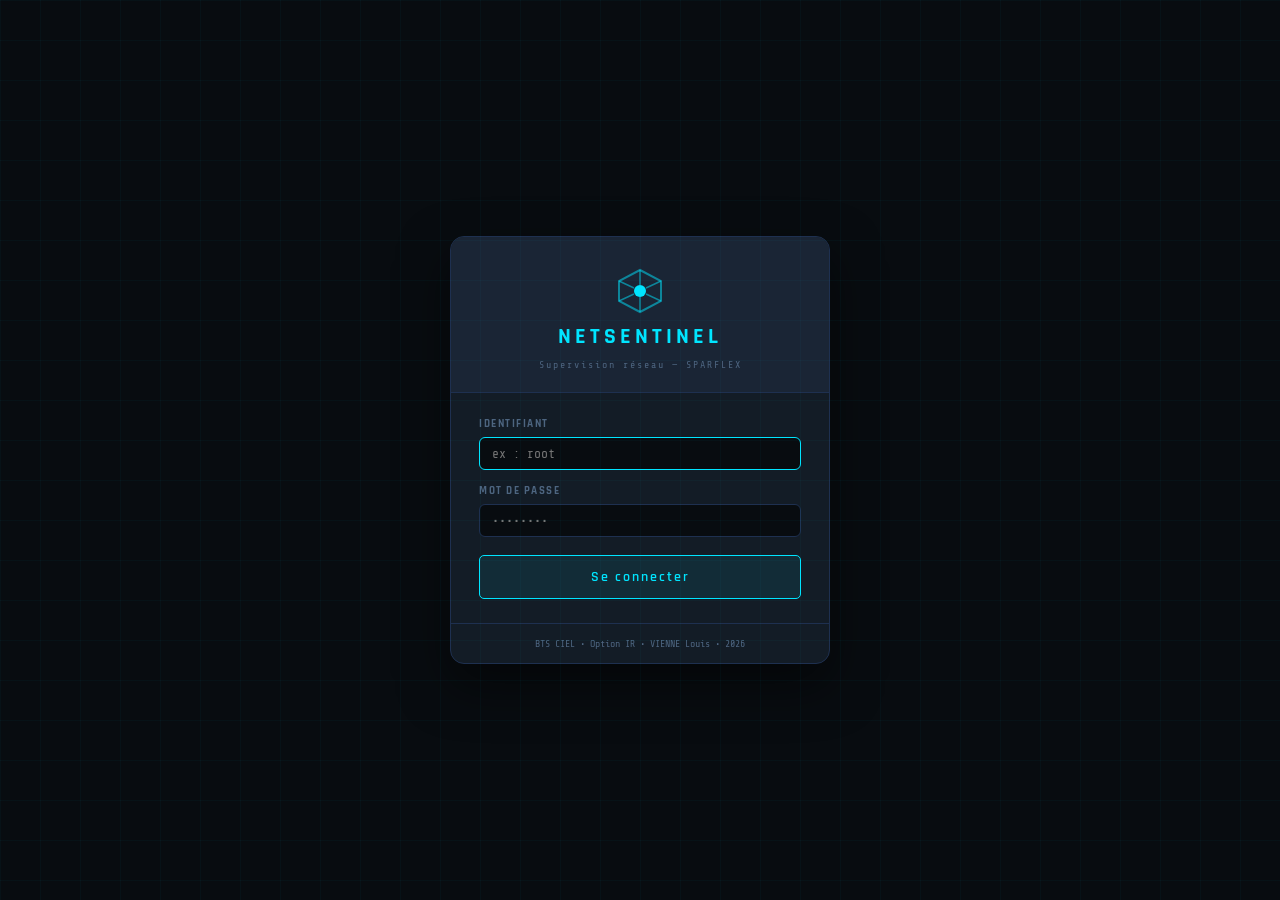
<file: login.html>
<!DOCTYPE html>
<html lang="fr">
<head>
  <meta charset="UTF-8">
  <title>NetSentinel — Connexion</title>
  <link rel="stylesheet" href="style.css">
</head>
<body class="login-page">

  <div class="login-card">

    <div class="login-header">
      <svg width="48" height="48" viewBox="0 0 48 48" fill="none">
        <polygon points="24,3 45,14 45,34 24,45 3,34 3,14"
                 stroke="#00e5ff" stroke-width="2" fill="none" opacity=".5"/>
        <circle cx="24" cy="24" r="6" fill="#00e5ff"/>
        <line x1="24" y1="3"  x2="24" y2="18" stroke="#00e5ff" stroke-width="1.5" opacity=".5"/>
        <line x1="24" y1="30" x2="24" y2="45" stroke="#00e5ff" stroke-width="1.5" opacity=".5"/>
        <line x1="3"  y1="14" x2="18" y2="21" stroke="#00e5ff" stroke-width="1.5" opacity=".5"/>
        <line x1="30" y1="27" x2="45" y2="34" stroke="#00e5ff" stroke-width="1.5" opacity=".5"/>
        <line x1="45" y1="14" x2="30" y2="21" stroke="#00e5ff" stroke-width="1.5" opacity=".5"/>
        <line x1="18" y1="27" x2="3"  y2="34" stroke="#00e5ff" stroke-width="1.5" opacity=".5"/>
      </svg>
      <h1>NetSentinel</h1>
      <p>Supervision réseau — SPARFLEX</p>
    </div>

    <!-- Message d'erreur, caché par défaut -->
    <div class="login-error" id="msg-erreur" style="display:none"></div>

    <div class="login-body">
      <div class="field">
        <label for="username">Identifiant</label>
        <input type="text" id="username" placeholder="ex : root" autofocus>
      </div>
      <div class="field">
        <label for="password">Mot de passe</label>
        <input type="password" id="password" placeholder="••••••••">
      </div>
      <button id="btn" onclick="seConnecter()">Se connecter</button>
    </div>

    <div class="login-footer">BTS CIEL • Option IR • VIENNE Louis • 2026</div>
  </div>

  <script>
    // Touche Entrée = connexion
    document.getElementById("password").addEventListener("keydown", function(e) {
      if (e.key === "Enter") seConnecter();
    });

    async function seConnecter() {
      var username = document.getElementById("username").value.trim();
      var password = document.getElementById("password").value;
      var btn      = document.getElementById("btn");
      var msgErr   = document.getElementById("msg-erreur");

      // Vérification basique
      if (!username || !password) {
        afficherErreur("Remplis les deux champs.");
        return;
      }

      // Désactiver le bouton pendant la requête
      btn.textContent = "Connexion…";
      btn.disabled    = true;
      msgErr.style.display = "none";

      // L'URL est construite de façon absolue pour éviter tout problème de chemin.
      // window.location.origin = "http://192.168.X.X"
      var urlApi = window.location.origin + "/netsentinel/cgi-bin/api.py?action=login";

      try {
        var reponse = await fetch(urlApi, {
          method:  "POST",
          headers: { "Content-Type": "application/json" },
          body:    JSON.stringify({ username: username, password: password })
        });

        // On lit d'abord en texte brut.
        // Si Apache renvoie une erreur 500, ce ne sera pas du JSON
        // et on affiche le message directement pour aider au debug.
        var texte = await reponse.text();
        var data;

        try {
          data = JSON.parse(texte);
        } catch (e) {
          afficherErreur(
            "Le serveur a renvoyé une erreur non-JSON.<br>" +
            "Vérifie les logs Apache : <code>sudo tail -20 /var/log/apache2/error.log</code><br><br>" +
            "<small>" + texte.substring(0, 400) + "</small>"
          );
          btn.textContent = "Se connecter";
          btn.disabled    = false;
          return;
        }

        if (data.ok) {
          // Connexion réussie → aller sur le dashboard
          window.location = window.location.origin + "/netsentinel/index.html";
        } else {
          afficherErreur(data.error || "Identifiant ou mot de passe incorrect.");
          btn.textContent = "Se connecter";
          btn.disabled    = false;
        }

      } catch (errReseau) {
        afficherErreur(
          "Impossible de joindre le serveur.<br>" +
          "Vérifie qu'Apache est démarré : <code>sudo systemctl status apache2</code>"
        );
        btn.textContent = "Se connecter";
        btn.disabled    = false;
      }
    }

    function afficherErreur(msg) {
      var div = document.getElementById("msg-erreur");
      div.innerHTML    = "erreur : " + msg;
      div.style.display = "block";
    }
  </script>

</body>
</html>
</file>
<file: style.css>
@import url('https://fonts.googleapis.com/css2?family=Share+Tech+Mono&family=Rajdhani:wght@600;700&family=Exo+2:wght@300;400;600&display=swap');

:root {
  --bg:       #080c10;
  --bg2:      #0d1117;
  --panel:    #131c26;
  --panel2:   #1a2535;
  --border:   #1e3050;
  --accent:   #00e5ff;
  --vert:     #00ff88;
  --orange:   #ffb300;
  --rouge:    #ff3d71;
  --texte:    #cdd9e5;
  --texte2:   #8ba4bf;
  --texte3:   #4d6580;
  --mono:     'Share Tech Mono', monospace;
  --titre:    'Rajdhani', sans-serif;
  --corps:    'Exo 2', sans-serif;
}

*, *::before, *::after { box-sizing: border-box; margin: 0; padding: 0; }

body {
  background: var(--bg);
  color: var(--texte);
  font-family: var(--corps);
  font-size: 14px;
  min-height: 100vh;
}

body::before {
  content: '';
  position: fixed; inset: 0;
  background-image:
    linear-gradient(rgba(0,229,255,.03) 1px, transparent 1px),
    linear-gradient(90deg, rgba(0,229,255,.03) 1px, transparent 1px);
  background-size: 40px 40px;
  pointer-events: none;
}

header {
  position: sticky; top: 0; z-index: 10;
  background: rgba(8,12,16,.95);
  backdrop-filter: blur(10px);
  border-bottom: 1px solid var(--border);
  display: flex; align-items: center; justify-content: space-between;
  padding: 0 24px; height: 56px;
}

.header-logo { display: flex; align-items: center; gap: 10px; }

.header-title {
  font-family: var(--titre);
  font-size: 20px; font-weight: 700;
  letter-spacing: 3px; color: var(--accent);
  text-transform: uppercase;
}

.header-sub {
  font-family: var(--mono);
  font-size: 10px; color: var(--texte3);
  letter-spacing: 2px; text-transform: uppercase;
  border-left: 1px solid var(--border);
  padding-left: 12px; margin-left: 4px;
}

.header-right {
  display: flex; align-items: center; gap: 16px;
  font-family: var(--mono); font-size: 12px; color: var(--texte2);
}

nav {
  display: flex; gap: 2px;
  background: var(--bg2);
  border-bottom: 1px solid var(--border);
  padding: 0 16px;
  overflow-x: auto;
}

.tab {
  padding: 10px 18px;
  font-family: var(--titre);
  font-size: 13px; font-weight: 600;
  letter-spacing: 1.5px; text-transform: uppercase;
  color: var(--texte3);
  background: none; border: none;
  border-bottom: 2px solid transparent;
  cursor: pointer; white-space: nowrap;
  transition: color .2s, border-color .2s;
}
.tab:hover  { color: var(--texte); }
.tab.active { color: var(--accent); border-bottom-color: var(--accent); }

.onglet { display: none; padding: 20px 24px; max-width: 1400px; margin: 0 auto; }
.onglet.active { display: block; }

.cards {
  display: grid; grid-template-columns: repeat(4, 1fr);
  gap: 16px; margin-bottom: 20px;
}

.card {
  background: var(--panel);
  border: 1px solid var(--border);
  border-radius: 10px; padding: 18px 20px;
  position: relative; overflow: hidden;
}
.card::before {
  content: ''; position: absolute;
  top: 0; left: 0; right: 0; height: 2px;
}
.card-blue::before  { background: var(--accent); }
.card-orange::before { background: var(--orange); }
.card-green::before  { background: var(--vert); }
.card-red::before    { background: var(--rouge); }

.card-label {
  font-family: var(--titre);
  font-size: 11px; letter-spacing: 2px;
  text-transform: uppercase; color: var(--texte3);
  margin-bottom: 8px;
}
.card-value {
  font-family: var(--titre);
  font-size: 38px; font-weight: 700;
  color: var(--accent);
}
.card-orange .card-value { color: var(--orange); }
.card-green  .card-value { color: var(--vert); }
.card-red    .card-value { color: var(--rouge); }
.card-value.small { font-size: 16px; padding-top: 8px; }

.panel {
  background: var(--panel);
  border: 1px solid var(--border);
  border-radius: 10px;
  margin-bottom: 16px;
  overflow: hidden;
}

.panel-titre {
  display: flex; align-items: center; justify-content: space-between;
  padding: 12px 18px;
  border-bottom: 1px solid var(--border);
  background: var(--panel2);
  font-family: var(--titre);
  font-size: 13px; font-weight: 700;
  letter-spacing: 2px; text-transform: uppercase;
}

table { width: 100%; border-collapse: collapse; }

th {
  font-family: var(--titre);
  font-size: 10px; font-weight: 700;
  letter-spacing: 2px; text-transform: uppercase;
  color: var(--texte3);
  padding: 10px 18px; text-align: left;
  border-bottom: 1px solid var(--border);
}

td {
  padding: 10px 18px;
  border-bottom: 1px solid rgba(30,48,80,.5);
  font-size: 13px;
}

tr:last-child td { border-bottom: none; }
tr:hover td { background: rgba(0,229,255,.03); }

.table-infos td:first-child {
  color: var(--texte3);
  font-family: var(--mono);
  font-size: 12px;
  width: 160px;
}

.mono { font-family: var(--mono); font-size: 12px; color: var(--texte2); }
.vide { padding: 40px; text-align: center; color: var(--texte3); font-family: var(--mono); }

.badge-ok   { padding: 3px 8px; border-radius: 4px; background: rgba(0,255,136,.1); color: var(--vert);   border: 1px solid rgba(0,255,136,.25); font-family: var(--mono); font-size: 10px; }
.badge-err  { padding: 3px 8px; border-radius: 4px; background: rgba(255,61,113,.1); color: var(--rouge); border: 1px solid rgba(255,61,113,.25); font-family: var(--mono); font-size: 10px; }
.badge-warn { padding: 3px 8px; border-radius: 4px; background: rgba(255,179,0,.1);  color: var(--orange); border: 1px solid rgba(255,179,0,.25);  font-family: var(--mono); font-size: 10px; }

.badge {
  display: inline-block;
  background: var(--rouge); color: #fff;
  font-family: var(--mono); font-size: 10px;
  padding: 1px 5px; border-radius: 3px;
  margin-left: 4px;
}

.alerte {
  display: flex; justify-content: space-between; align-items: flex-start;
  padding: 12px 18px;
  border-left: 3px solid var(--orange);
  background: rgba(255,179,0,.04);
  border-bottom: 1px solid rgba(30,48,80,.4);
  font-size: 13px; gap: 12px;
}
.alerte-critique {
  border-left-color: var(--rouge);
  background: rgba(255,61,113,.04);
}
.alerte-date {
  font-family: var(--mono); font-size: 10px;
  color: var(--texte3); white-space: nowrap; flex-shrink: 0;
}

button {
  padding: 6px 14px;
  font-family: var(--titre);
  font-size: 12px; font-weight: 600; letter-spacing: 1px;
  border-radius: 5px; cursor: pointer;
  border: 1px solid var(--border);
  background: var(--panel2); color: var(--texte2);
  transition: all .2s;
}
button:hover { border-color: var(--accent); color: var(--accent); }

.btn-primary { border-color: var(--accent); color: var(--accent); background: rgba(0,229,255,.08); }
.btn-primary:hover { background: rgba(0,229,255,.18); }

.btn-outline { background: none; }

.btn-danger  { border-color: var(--rouge); color: var(--rouge); background: rgba(255,61,113,.06); }
.btn-danger:hover { background: rgba(255,61,113,.15); }

.formulaire {
  display: flex; flex-wrap: wrap; gap: 10px;
  padding: 16px 18px;
  border-bottom: 1px solid var(--border);
  background: var(--bg2);
}

input[type="text"],
input[type="password"] {
  background: var(--bg);
  border: 1px solid var(--border);
  border-radius: 6px;
  padding: 8px 12px;
  font-family: var(--mono); font-size: 13px; color: var(--texte);
  outline: none; min-width: 160px;
  transition: border-color .2s;
}
input[type="text"]:focus,
input[type="password"]:focus { border-color: var(--accent); }

.login-page {
  min-height: 100vh;
  display: flex; align-items: center; justify-content: center;
}

.login-card {
  width: 380px; max-width: 95vw;
  background: var(--panel);
  border: 1px solid var(--border);
  border-radius: 14px;
  overflow: hidden;
  box-shadow: 0 20px 50px rgba(0,0,0,.5);
}

.login-header {
  background: var(--panel2);
  border-bottom: 1px solid var(--border);
  padding: 30px 28px 22px;
  display: flex; flex-direction: column;
  align-items: center; gap: 8px; text-align: center;
}
.login-header h1 {
  font-family: var(--titre);
  font-size: 22px; font-weight: 700;
  letter-spacing: 4px; color: var(--accent);
  text-transform: uppercase;
}
.login-header p {
  font-family: var(--mono);
  font-size: 10px; color: var(--texte3);
  letter-spacing: 2px;
}

.login-body {
  padding: 24px 28px;
  display: flex; flex-direction: column; gap: 14px;
}

.field { display: flex; flex-direction: column; gap: 6px; }

.field label {
  font-family: var(--titre);
  font-size: 11px; font-weight: 700;
  letter-spacing: 1.5px; text-transform: uppercase;
  color: var(--texte3);
}

.field input { width: 100%; }

.login-body button {
  width: 100%; padding: 12px;
  font-size: 14px; letter-spacing: 2px;
  border-color: var(--accent); color: var(--accent);
  background: rgba(0,229,255,.08);
  margin-top: 4px;
}
.login-body button:hover { background: rgba(0,229,255,.2); }

.login-error {
  margin: 0 28px;
  padding: 10px 14px;
  background: rgba(255,61,113,.08);
  border: 1px solid rgba(255,61,113,.3);
  border-radius: 6px;
  font-family: var(--mono); font-size: 12px; color: var(--rouge);
}

.login-footer {
  padding: 14px 28px;
  text-align: center;
  font-family: var(--mono); font-size: 10px; color: var(--texte3);
  border-top: 1px solid var(--border);
}

@media (max-width: 800px) {
  .cards { grid-template-columns: repeat(2, 1fr); }
  .onglet { padding: 16px; }
}


.panel-accent { border-top:4px solid var(--accent); }
.esp-grid     { display:grid; grid-template-columns:1fr 1fr; gap:20px; padding:15px; }
.esp-bloc     { display:flex; flex-direction:column; gap:10px; background:#1a1a1a; padding:15px; border-radius:8px; }
.esp-titre    { margin:0; color:var(--texte); }
.esp-desc     { font-size:.8em; color:var(--texte2); margin:0; }
.msg-form     { font-size:.85em; display:none; }
.form-hidden  { display:none !important; }

.progress-wrap  { display:none; margin-top:10px; }
.progress-label { font-size:.8em; color:var(--texte2); margin-bottom:4px; }
.progress-track { background:#1a2a3a; border-radius:6px; height:8px; overflow:hidden; }
.progress-bar   { height:100%; width:0%; background:var(--accent); transition:width .3s; border-radius:6px; }
@keyframes vuln-progress { 0% { width:0% } 90% { width:85% } 100% { width:85% } }
.bar-scanning   { animation:vuln-progress 120s linear forwards; }

.settings-form { display:flex; flex-direction:column; gap:10px; max-width:400px; padding:15px; }
.settings-desc { font-size:.85em; color:var(--texte2); margin:0; }
.panel-actions { display:flex; gap:8px; }

.txt-muted        { color:var(--texte2); }
.txt-ok           { color:#4caf50; }
.vuln-date        { color:var(--texte2); margin-bottom:12px; }
.vuln-progress-msg{ color:var(--texte2); margin-bottom:14px; }
.lien-cve         { color:var(--rouge); font-weight:700; text-decoration:none; }
.raw-output       { display:none; margin-top:12px; font-size:.78em; color:var(--texte2); white-space:pre-wrap; word-break:break-all; background:var(--bg); padding:14px; border-radius:6px; max-height:400px; overflow-y:auto; }
</file>
